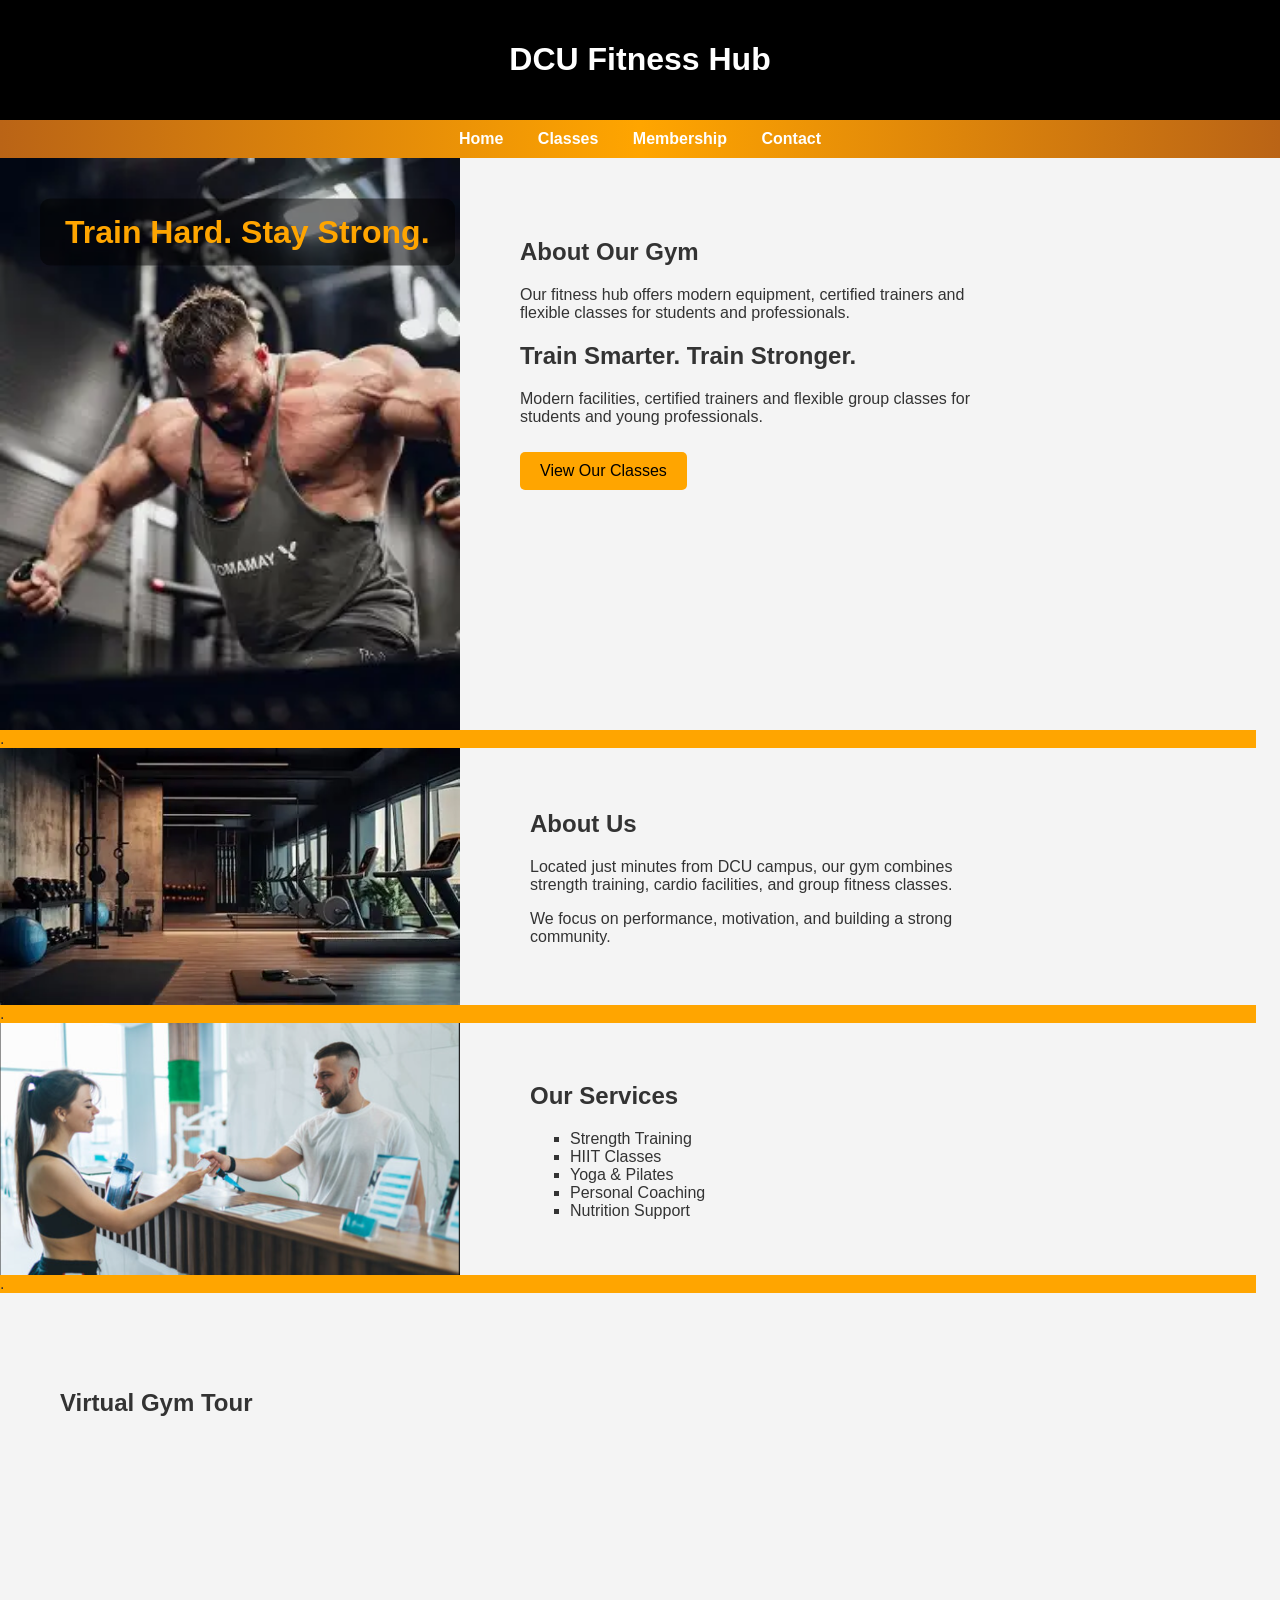
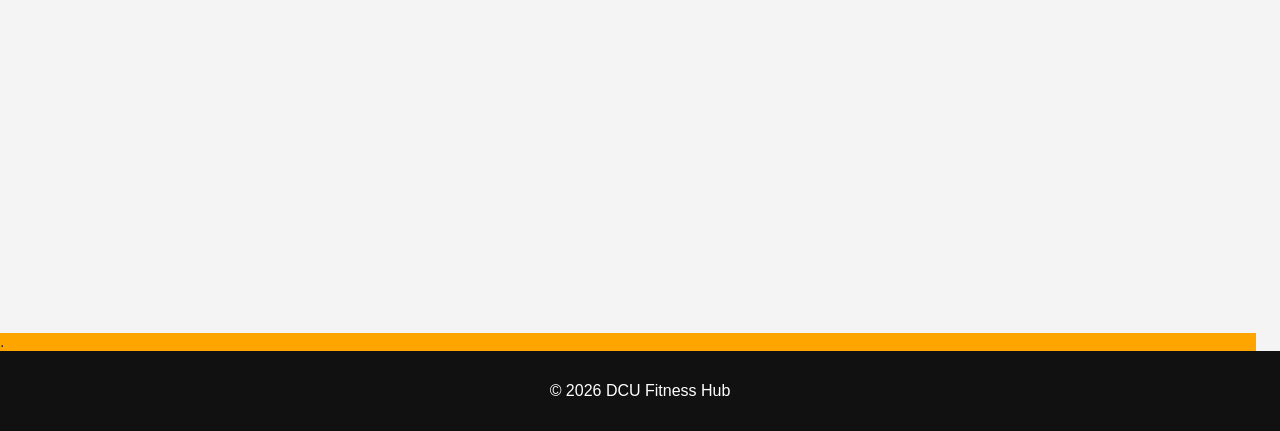
<file: index.html>
<!DOCTYPE html>
<html lang="en">
<head>

<meta charset="UTF-8">
<meta name="viewport" content="width=device-width, initial-scale=1.0">

<title>DCU Fitness Hub | Student Gym Near DCU</title>

<meta name="description" content="DCU Fitness Hub is a modern student-friendly gym near Dublin City University offering strength training, cardio equipment, and group fitness classes.">

<meta name="keywords" content="DCU gym, student gym Dublin, fitness classes DCU, strength training, cardio workouts">

<meta name="author" content="DCU Fitness Hub">

<link rel="stylesheet" href="CSS/Gym_CSS.css">

</head>

<body>

<header>
    <h1>DCU Fitness Hub</h1>
</header>

<nav>
    <a href="index.html">Home</a>
    <a href="classes.html">Classes</a>
	<a href="membership.html">Membership</a>
    <a href="contact.html">Contact</a>
</nav>

<main>
	<section class="hero-section">
    <div class="image-container">
        <img src="Images/bodybuilder.webp" alt="Bodybuilder is lifting weights">
        <div class="image-text">
            Train Hard. Stay Strong.
        </div>
    </div>
    <div class="side-text">
        <h2>About Our Gym</h2>
        <p>
            Our fitness hub offers modern equipment,
            certified trainers and flexible classes
            for students and professionals.
        </p>
		<h2>Train Smarter. Train Stronger.</h2>
        <p>Modern facilities, certified trainers and flexible group classes for students and young professionals.</p>
        <a href="classes.html" class="btn">View Our Classes</a>
    </div>
	</section>
	
	<section class="gap">
		<p>.</p>
	</section>


    <section class="about">
        <img src="Images/Gym.webp" alt="Gym Interior">
        <div class="side-text-1">
            <h2>About Us</h2>
            <p>Located just minutes from DCU campus, our gym combines strength training, cardio facilities, and group fitness classes.</p>
            <p>We focus on performance, motivation, and building a strong community.</p>
        </div>
    </section>
	
	<section class="gap2">
		<p>.</p>
	</section>

    <section class="services">
		<img src="Images/reception.png" alt="Receptionist is talking to a customer">
		<div class="reception">
        <h2>Our Services</h2>
        <ul>
            <li>Strength Training</li>
            <li>HIIT Classes</li>
            <li>Yoga & Pilates</li>
            <li>Personal Coaching</li>
            <li>Nutrition Support</li>
        </ul>
		</div>
    </section>
	<section class="gap3">
		<p>.</p>
	</section>
	
	<section class="gym-tour">

    <h2>Virtual Gym Tour</h2>

     <iframe
        width="800"
        height="450"
        src="https://www.youtube-nocookie.com/embed/p2nYCVzZhb8"
        title="Virtual Gym Tour"
        frameborder="0"
        referrerpolicy="strict-origin-when-cross-origin"
        allow="accelerometer; autoplay; clipboard-write; encrypted-media; gyroscope; picture-in-picture; web-share"
        allowfullscreen>
    </iframe>

	</section>
	<section class="gap4">
		<p>.</p>
	</section>

</main>

<footer>
    <p>&copy; 2026 DCU Fitness Hub</p>
</footer>

</body>

</html>
</file>
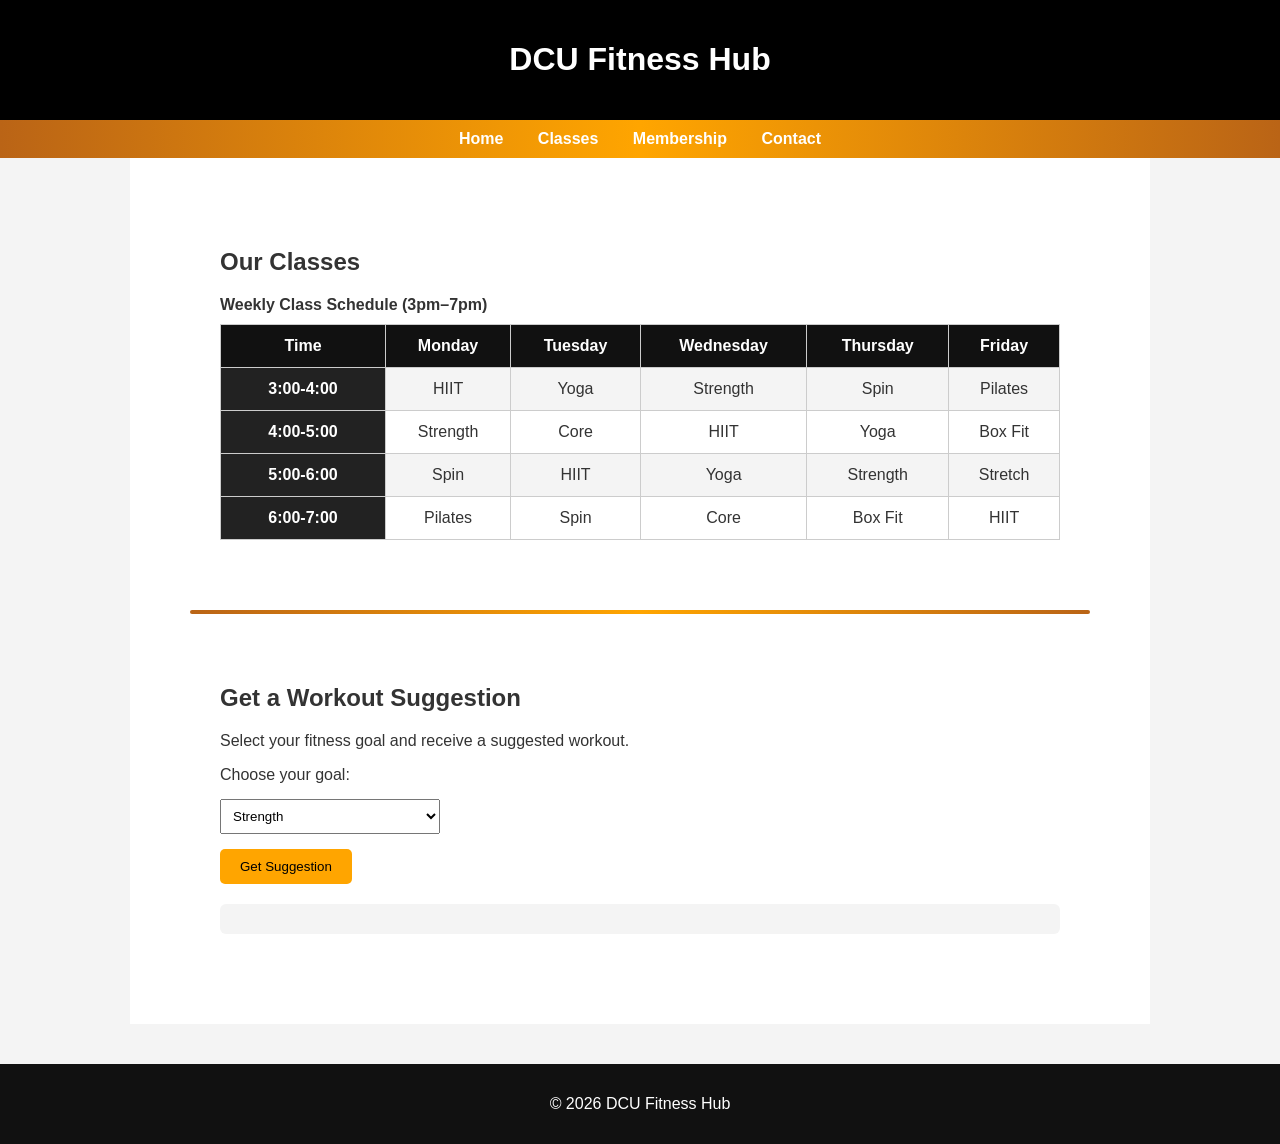
<file: classes.html>
<!DOCTYPE html>
<html lang="en">
<head>

<meta charset="UTF-8">
<meta name="viewport" content="width=device-width, initial-scale=1.0">

<title>Fitness Classes | DCU Fitness Hub</title>

<meta name="description" content="Discover our weekly fitness classes at DCU Fitness Hub including HIIT, yoga, spin training and strength workouts.">

<meta name="keywords" content="fitness classes Dublin, HIIT class, yoga class, spin training, gym classes DCU">

<meta name="author" content="DCU Fitness Hub">

<link rel="stylesheet" href="CSS/Gym_CSS.css">

</head>

<body>

<header>
    <h1>DCU Fitness Hub</h1>
</header>

<nav>
    <a href="index.html">Home</a>
    <a href="classes.html">Classes</a>
	<a href="membership.html">Membership</a>
    <a href="contact.html">Contact</a>
</nav>

<main class="hero-classes-page">

    <section class="classes-main-section">
        <h2>Our Classes</h2>

        <table class="schedule-table">
            <caption>Weekly Class Schedule (3pm–7pm)</caption>
            <tr>
                <th>Time</th>
                <th>Monday</th>
                <th>Tuesday</th>
                <th>Wednesday</th>
                <th>Thursday</th>
                <th>Friday</th>
            </tr>

            <tr>
                <th>3:00-4:00</th>
                <td>HIIT</td>
                <td>Yoga</td>
                <td>Strength</td>
                <td>Spin</td>
                <td>Pilates</td>
            </tr>

            <tr>
                <th>4:00-5:00</th>
                <td>Strength</td>
                <td>Core</td>
                <td>HIIT</td>
                <td>Yoga</td>
                <td>Box Fit</td>
            </tr>

            <tr>
                <th>5:00-6:00</th>
                <td>Spin</td>
                <td>HIIT</td>
                <td>Yoga</td>
                <td>Strength</td>
                <td>Stretch</td>
            </tr>

            <tr>
                <th>6:00-7:00</th>
                <td>Pilates</td>
                <td>Spin</td>
                <td>Core</td>
                <td>Box Fit</td>
                <td>HIIT</td>
            </tr>
        </table>
    </section>

    <div class="section-divider"></div>

    <section class="workout-api-section">
        <h2>Get a Workout Suggestion</h2>
        <p>Select your fitness goal and receive a suggested workout.</p>

        <label for="workout-type">Choose your goal:</label>
        <select id="workout-type">
            <option value="strength">Strength</option>
            <option value="cardio">Cardio</option>
            <option value="flexibility">Flexibility</option>
        </select>

        <button onclick="getWorkoutSuggestion()">Get Suggestion</button>

        <div id="workout-result"></div>
    </section>

</main>

<footer>
    <p>&copy; 2026 DCU Fitness Hub</p>
</footer>

<script src="JS/script.js"></script>

</body>

</html>
</file>
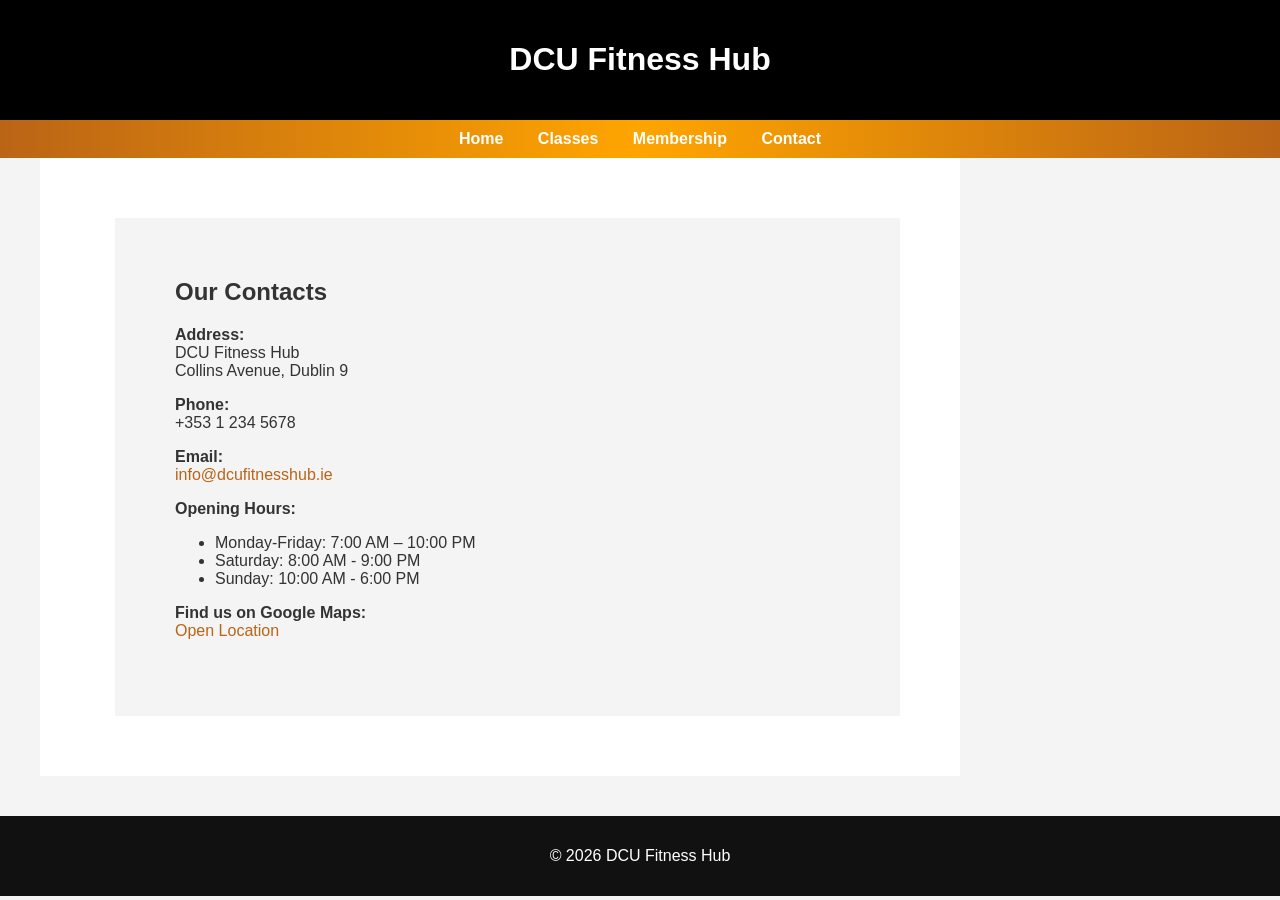
<file: contact.html>
<!DOCTYPE html>
<html lang="en">
<head>

<meta charset="UTF-8">
<meta name="viewport" content="width=device-width, initial-scale=1.0">

<title>Contact DCU Fitness Hub | Location & Opening Hours</title>

<meta name="description" content="Contact DCU Fitness Hub for information about memberships, location, opening hours and fitness classes near Dublin City University.">

<meta name="keywords" content="contact DCU gym, gym near Dublin City University, fitness centre Dublin contact">

<meta name="author" content="DCU Fitness Hub">

<link rel="stylesheet" href="CSS/Gym_CSS.css">

</head>

<body>

<header>
    <h1>DCU Fitness Hub</h1>
</header>

<nav>
    <a href="index.html">Home</a>
    <a href="classes.html">Classes</a>
	<a href="membership.html">Membership</a>
    <a href="contact.html">Contact</a>
</nav>

<main>
	<section class="hero-contact">

    <div class="contact-content">
        <h2>Our Contacts</h2>
            <p><strong>Address:</strong><br>
        DCU Fitness Hub<br>
        Collins Avenue, Dublin 9</p>

        <p><strong>Phone:</strong><br>
        +353 1 234 5678</p>

        <p><strong>Email:</strong><br>
        <a href="mailto:info@dcufitnesshub.ie">info@dcufitnesshub.ie</a></p>

        <p><strong>Opening Hours:</strong></p>
        <ul>
            <li>Monday-Friday: 7:00 AM – 10:00 PM</li>
            <li>Saturday: 8:00 AM - 9:00 PM</li>
            <li>Sunday: 10:00 AM - 6:00 PM</li>
        </ul>

        <p>
            <strong>Find us on Google Maps:</strong><br>
            <a href="https://www.google.com/maps" target="_blank">
                Open Location
            </a>
        </p>
    </div>
    </section>
</main>

<footer>
    <p>&copy; 2026 DCU Fitness Hub</p>
</footer>

</body>

</html>
</file>
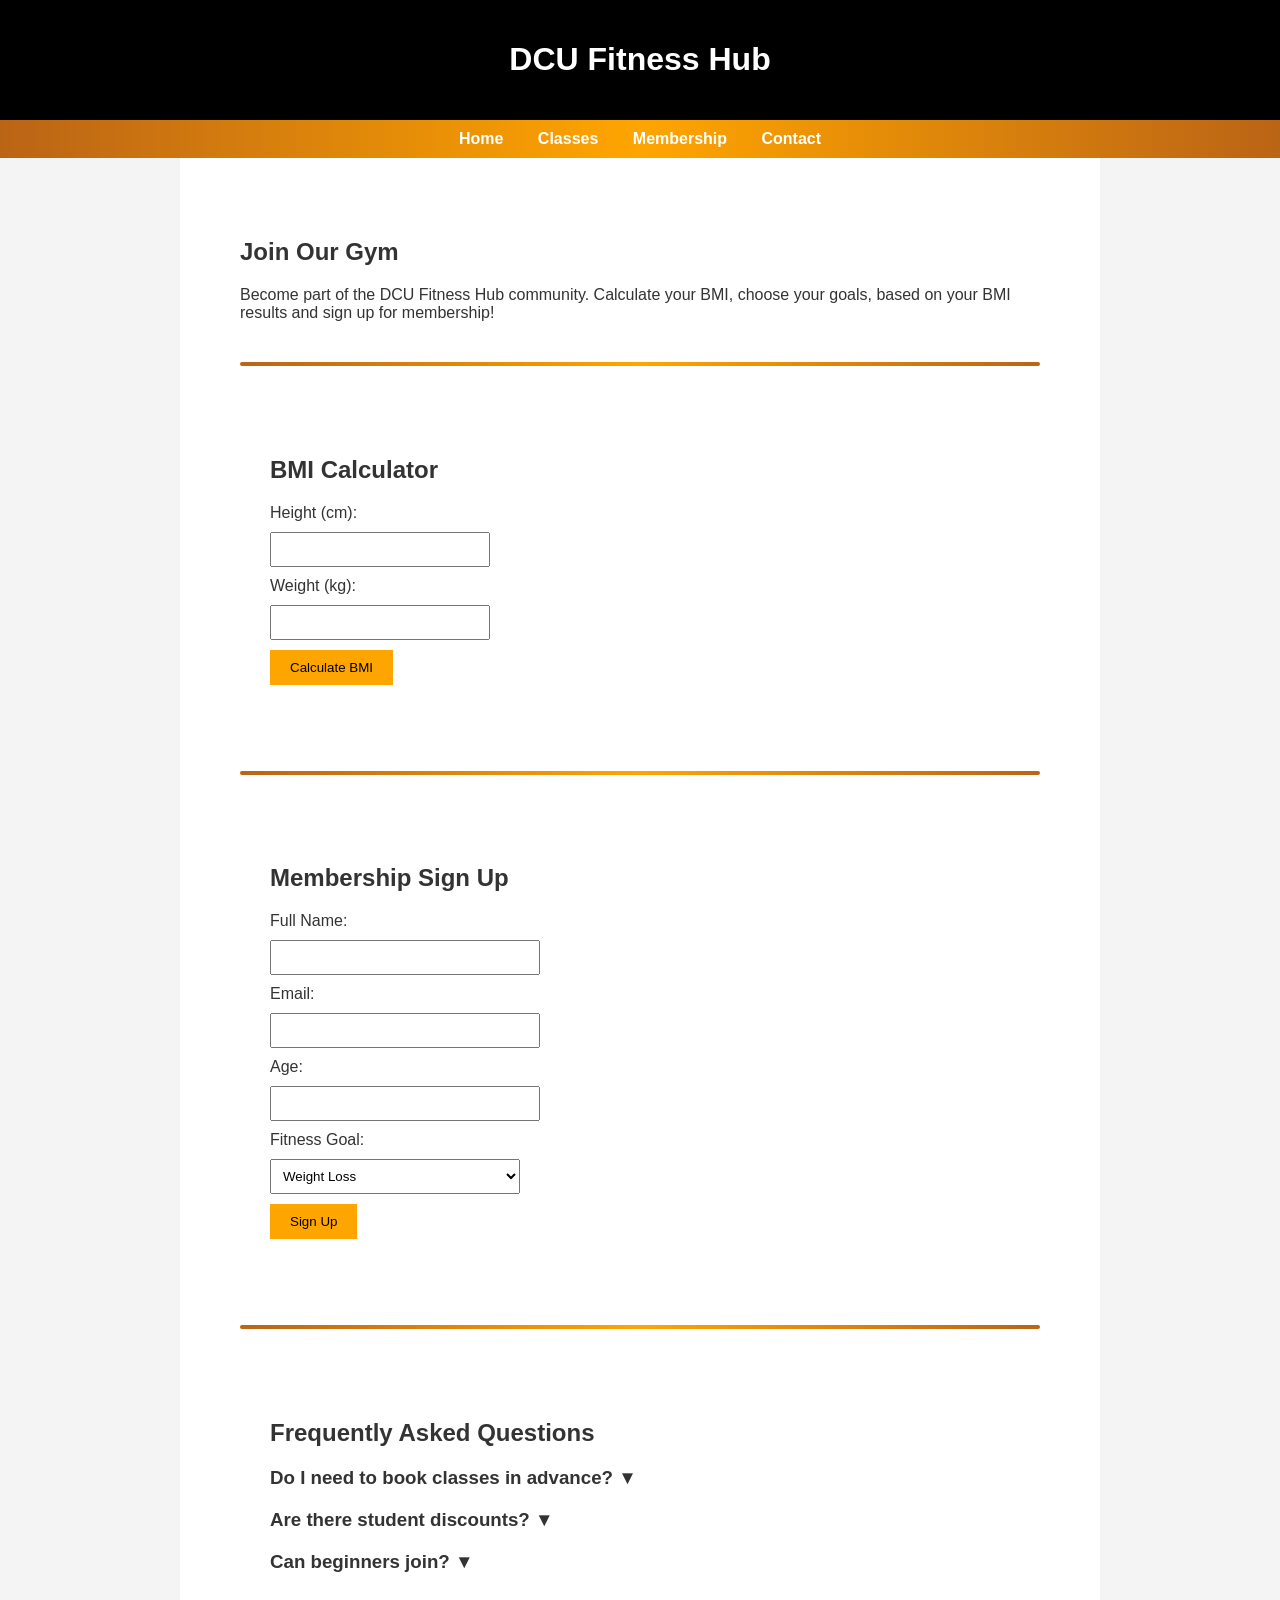
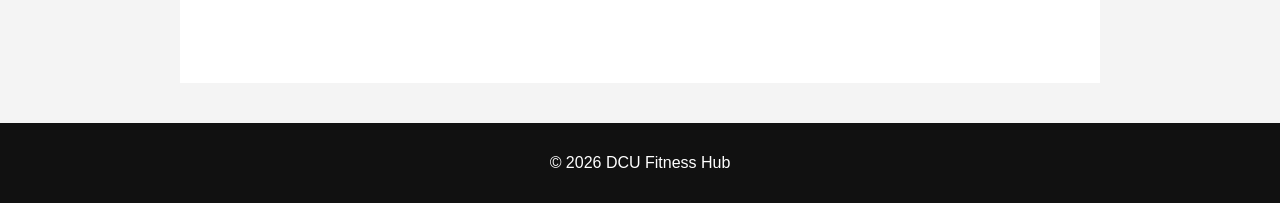
<file: membership.html>
<!DOCTYPE html>
<html lang="en">
<head>

<meta charset="UTF-8">
<meta name="viewport" content="width=device-width, initial-scale=1.0">

<title>Gym Membership | DCU Fitness Hub</title>

<meta name="description" content="Become a member of DCU Fitness Hub and enjoy access to modern gym equipment, fitness classes and personalised tools like our BMI calculator.">

<meta name="keywords" content="gym membership Dublin, student gym membership, DCU fitness membership, gym sign up">

<meta name="author" content="DCU Fitness Hub">

<link rel="stylesheet" href="CSS/Gym_CSS.css">

</head>

<body>

<header>
    <h1>DCU Fitness Hub</h1>
</header>

<nav>
    <a href="index.html">Home</a>
    <a href="classes.html">Classes</a>
	<a href="membership.html">Membership</a>
    <a href="contact.html">Contact</a>
</nav>

<main class="hero-membership">
	<section class="membership-intro">
		<h2>Join Our Gym</h2>
		<p>Become part of the DCU Fitness Hub community. Calculate your BMI, choose your goals, based on your BMI results and sign up for membership!</p>
	</section>
	
	<div class="section-divider"></div>

	<section class="bmi-section">
		<h2>BMI Calculator</h2>

		<label>Height (cm):</label>
		<input type="number" id="height">

		<label>Weight (kg):</label>
		<input type="number" id="weight">

		<button onclick="calculateBMI()">Calculate BMI</button>

		<p id="bmi-result"></p>
	</section>
	
	<div class="section-divider"></div>

	<section class="signup-section">
		<h2>Membership Sign Up</h2>

		<form id="signup-form">

			<label>Full Name:</label>
			<input type="text" id="name" required>

			<label>Email:</label>
			<input type="email" id="email" required>

			<label>Age:</label>
			<input type="number" id="age" required>

			<label>Fitness Goal:</label>
			<select id="goal">
				<option>Weight Loss</option>
				<option>Strength</option>
				<option>General Fitness</option>
			</select>

			<button type="submit">Sign Up</button>

		</form>

		<p id="form-message"></p>
	</section>
	
	<div class="section-divider"></div>

	<section class="faq-section">
		<h2>Frequently Asked Questions</h2>

		<div class="faq-item">
			<h3 onclick="toggleFAQ(this)">Do I need to book classes in advance? ▼</h3>
			<p class="faq-answer">Yes, we recommend booking classes online to secure your spot.</p>
		</div>

		<div class="faq-item">
			<h3 onclick="toggleFAQ(this)">Are there student discounts? ▼</h3>
			<p class="faq-answer">Yes, DCU students receive a 20% discount on memberships.</p>
		</div>

		<div class="faq-item">
			<h3 onclick="toggleFAQ(this)">Can beginners join? ▼</h3>
			<p class="faq-answer">Absolutely! Our trainers will help you start safely.</p>
		</div>
	</section>

</main>

<footer>
    <p>&copy; 2026 DCU Fitness Hub</p>
</footer>

<script src="JS/script.js"></script>

</body>

</html>
</file>
<file: CSS/Gym_CSS.css>
body {
    margin: 0;
    font-family: Arial, sans-serif;
    background-color: #f4f4f4;
    color: #333;
}

/* Header */
header {
    background-color: black;
    color: white;
    padding: 20px;
    text-align: center;
}

/* Navigation */
nav {
    // background-color: #222;
	background: linear-gradient(to right, #BA6416, orange, #BA6416);
    padding: 10px;
    text-align: center;
}

nav a {
    color: white;
    text-decoration: none;
    margin: 0 15px;
    font-weight: bold;
}

nav a:hover {
    color: black;
}

/*--------------------------------------------------------------------------1.Website----------------------------------------------------------------------*/

main {
    max-width: 1000px;
    // margin: 40px auto;
	margin: -20px;
    padding: 20px;
}

.hero-section {
    display: flex;
    width: 100%;
	
}

.image-container {
    position: relative;
    width: 50%;
	margin-bottom: 0px;
}

.image-container img {
    width: 100%;
	height: 100%;
	object-fit: cover;
    display: block;
}

.image-text {
    position: absolute;
    top: 13%;
    left: 40px;
    transform: translateY(-50%);
    color: orange;
    font-size: 2rem;
    font-weight: bold;
    background: rgba(0, 0, 0, 0.5);
    padding: 15px 25px;
    border-radius: 10px;
}

.side-text {
    width: 50%;
    padding: 60px;
    background-color: #f4f4f4;
	margin-right: -40px;
}

.btn {
    display: inline-block;
    padding: 10px 20px;
    background-color: orange;
    color: black;
    text-decoration: none;
    border-radius: 5px;
    margin-top: 10px;
}

.btn:hover {
    background-color:  #BA6416;
}

.gap {
	background-color: orange;
	margin-right:-256px;
	margin-top: -16px;
}
.about {
    display: flex;
    align-items: center;
    gap: 20px;
    margin-bottom: 50px;
	margin-top: -16px;
	
}

.side-text-1 {
	margin-left: 50px;
}

.about img {
    width: 460px;
    border-radius: 0px;
}

.gap2 {
	background-color: orange;
	margin-right:-256px;
	margin-top: -50px;
}

.services {
    display: flex;
    align-items: center;
    gap: 20px;
    margin-bottom: 50px;
	margin-top: -16px;
	margin-left: 0px;

}

.services img{
	width: 460px;
    border-radius: 0px;
}

.reception ul {
    list-style-type: square;
    padding-left: 20px;
	margin-left: 70px;
}

.reception h2 {
	margin-left: 50px;
	
}

.gap3 {
	background-color: orange;
	margin-right:-256px;
	margin-top: -50px;
}


.gym-tour {
    padding: 60px;
    background-color: #f4f4f4;
}

.gym-tour iframe {
    display: block;
    width: 80%;
    max-width: 800px;
    height: 450px;
    margin: 20px;
    border-radius: 10px;
}

.gap4 {
	background-color: orange;
	margin-right:-256px;
	margin-top: -50px;
	margin-bottom: -56px;
}

/*--------------------------------------------------------------------------2.Website----------------------------------------------------------------------*/
 

.hero-classes-page {
    padding: 60px;
    max-width: 900px;
    margin: auto;
    background-color: white;
}

.classes-main-section {
    background: white;
    padding: 30px;
    border-radius: 8px;
}

.classes-main-section h2 {
    margin-top: 0;
}

.schedule-table {
    width: 100%;
    border-collapse: collapse;
    margin-top: 20px;
    background: white;
}

.schedule-table th,
.schedule-table td {
    border: 1px solid #ccc;
    padding: 12px;
    text-align: center;
}

.schedule-table tr:first-child th {
    background-color: #111;
    color: white;
}

.schedule-table th:first-child {
    background-color: #222;
    color: white;
    width: 140px;
}

.schedule-table tr:nth-child(even) td {
    background-color: #f4f4f4;
}

.schedule-table caption {
    caption-side: top;
    text-align: left;
    font-weight: bold;
    margin-bottom: 10px;
}

.section-divider {
    width: 100%;
    height: 4px;
    background: linear-gradient(to right, #BA6416, orange, #BA6416);
    margin: 40px 0;
    border-radius: 2px;
}

.workout-api-section {
    background: white;
    padding: 30px;
    border-radius: 8px;
}

.workout-api-section h2 {
    margin-top: 0;
}

.workout-api-section select {
    display: block;
    margin: 15px 0;
    padding: 8px;
    width: 220px;
}

.workout-api-section button {
    padding: 10px 20px;
    background-color: orange;
    border: none;
    cursor: pointer;
    border-radius: 5px;
}

.workout-api-section button:hover {
    background-color: #BA6416;
}

#workout-result {
    margin-top: 20px;
    padding: 15px;
    background-color: #f4f4f4;
    border-radius: 6px;
}

/*--------------------------------------------------------------------------3.Website----------------------------------------------------------------------*/

.hero-contact{
  display: flex;
  width: 100%;
  margin: 0;
}

.contact-content{
  width: 100%;
  padding: 60px;
  background-color: #f4f4f4;
  margin-left: 15px;
}

.contact-content h2{
  margin-top: 0;  
}

.hero-contact {
    padding: 60px;
    max-width: 800px;
    margin: auto;
    background-color: white;
}

.hero-contact a {
    color: #BA6416;
    text-decoration: none;
}

.hero-contact a:hover {
    text-decoration: underline;
}

/*--------------------------------------------------------------------------4.Website----------------------------------------------------------------------*/

.hero-membership {
    padding: 60px;
    max-width: 800px;
    margin: auto;
    background-color: white;
}

.membership-intro {
    margin-bottom: 40px;
}

.bmi-section {
    background: white;
    padding: 30px;
    margin-bottom: 40px;
    border-radius: 8px;
}

.bmi-section input {
    display: block;
    margin: 10px 0;
    padding: 8px;
    width: 200px;
}

.bmi-section button {
    padding: 10px 20px;
    background-color: orange;
    border: none;
    cursor: pointer;
}

.signup-section {
    background: white;
    padding: 30px;
    margin-bottom: 40px;
    border-radius: 8px;
}

.signup-section input,
.signup-section select {
    display: block;
    margin: 10px 0;
    padding: 8px;
    width: 250px;
}

.signup-section button {
    padding: 10px 20px;
    background-color: orange;
    border: none;
    cursor: pointer;
}

.faq-section {
    background: white;
    padding: 30px;
    border-radius: 8px;
}

.faq-item {
    margin-bottom: 20px;
}

.faq-answer {
    display: none;
    margin-top: 5px;
}

.section-divider {
    width: 100%;
    height: 4px;
    background: linear-gradient(to right, #BA6416, orange, #BA6416);
    margin: 40px 0;
    border-radius: 2px;
}

/*--------------------------------------------------------------- Responsive Design -----------------------------------------------------------------------*/

@media (max-width: 900px) {

    nav a {
        display: inline-block;
        margin: 10px;
    }

    .hero-section,
    .about,
    .services {
        flex-direction: column;
    }

    .image-container,
    .side-text,
    .about img,
    .side-text-1,
    .services img,
    .reception {
        width: 100%;
        margin: 0;
    }

    .side-text,
    .side-text-1,
    .reception {
        padding: 20px;
    }

    .gym-tour iframe {
        width: 100%;
        height: 300px;
    }

    .hero-membership,
    .hero-contact,
    .hero-classes-page {
        max-width: 100%;
        padding: 20px;
    }

    .bmi-section input,
    .signup-section input,
    .signup-section select {
        width: 100%;
        max-width: 100%;
    }

    .schedule-table {
        display: block;
        overflow-x: auto;
        white-space: nowrap;
    }
}

/*--------------------------------------------------------------- Footer -----------------------------------------------------------------------*/
footer {
    background-color: #111;
    color: white;
    text-align: center;
    padding: 15px;
    margin-top: 40px;
}
</file>
